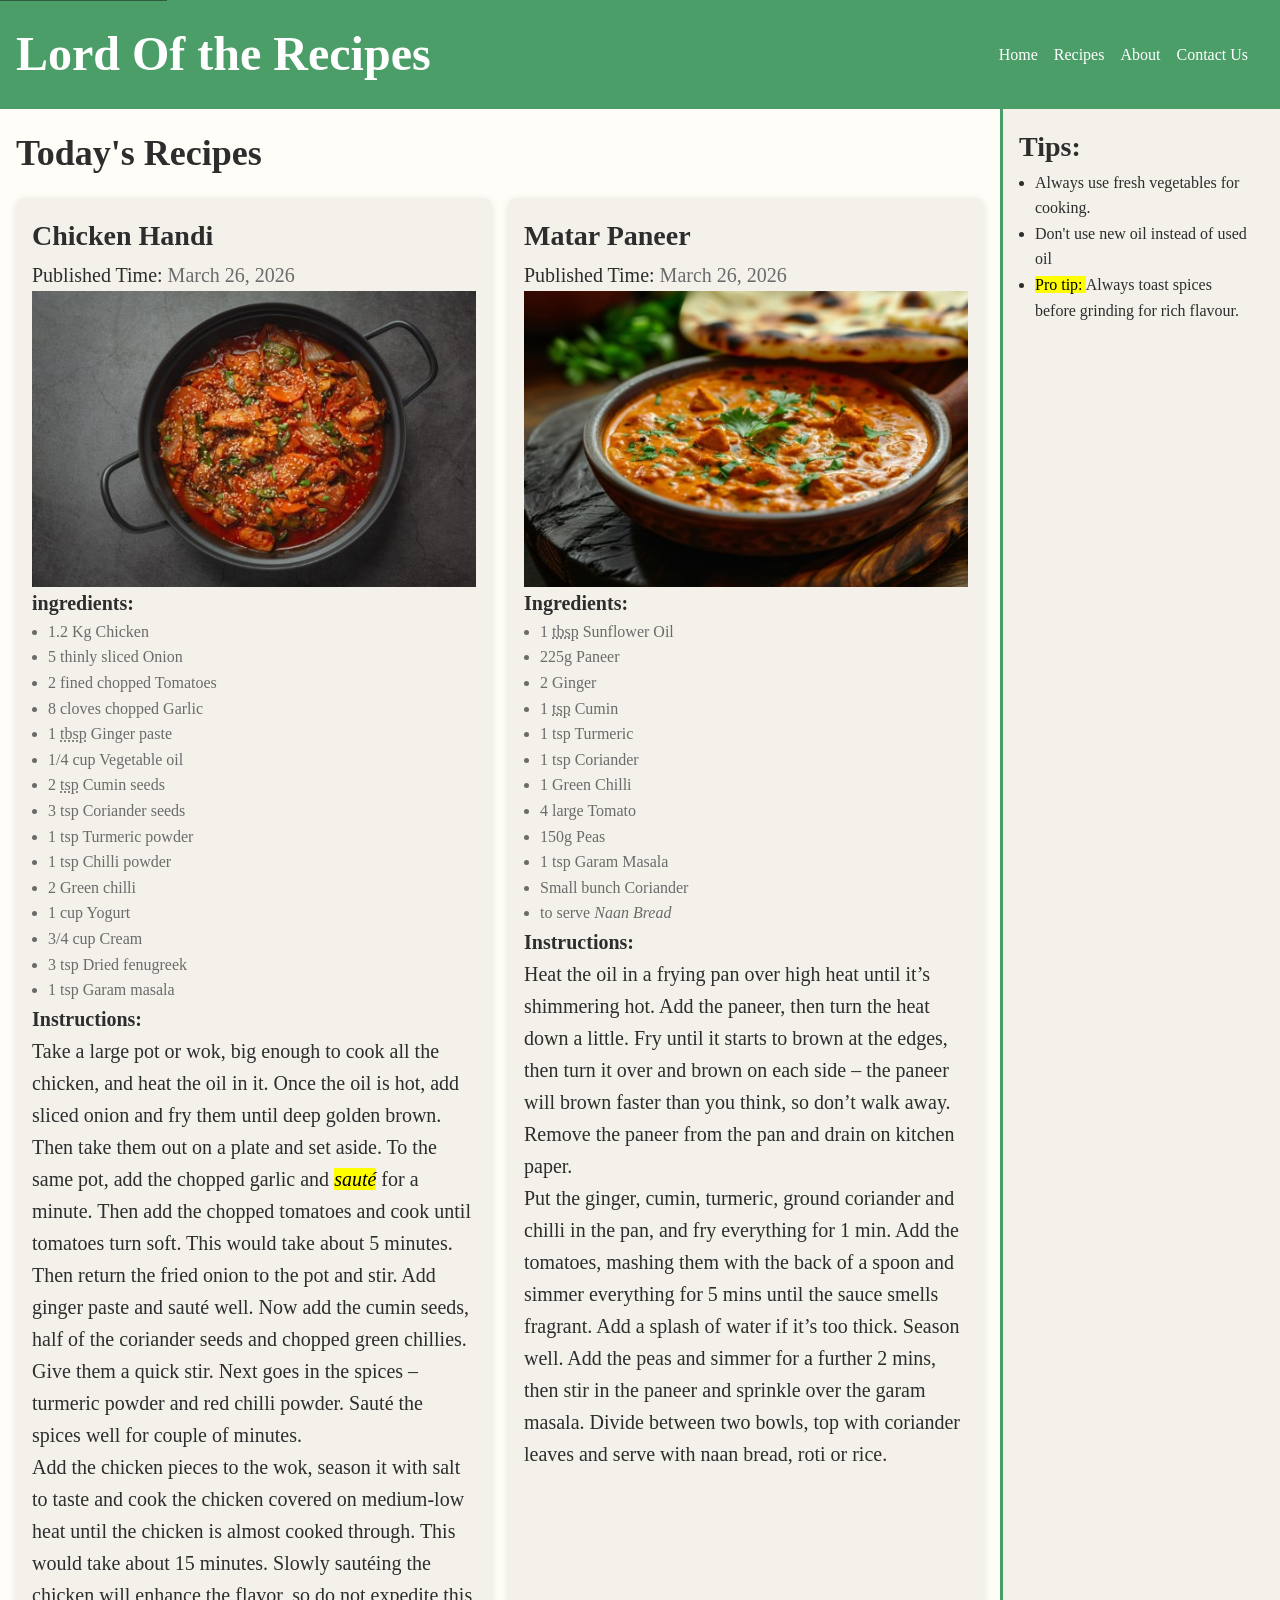
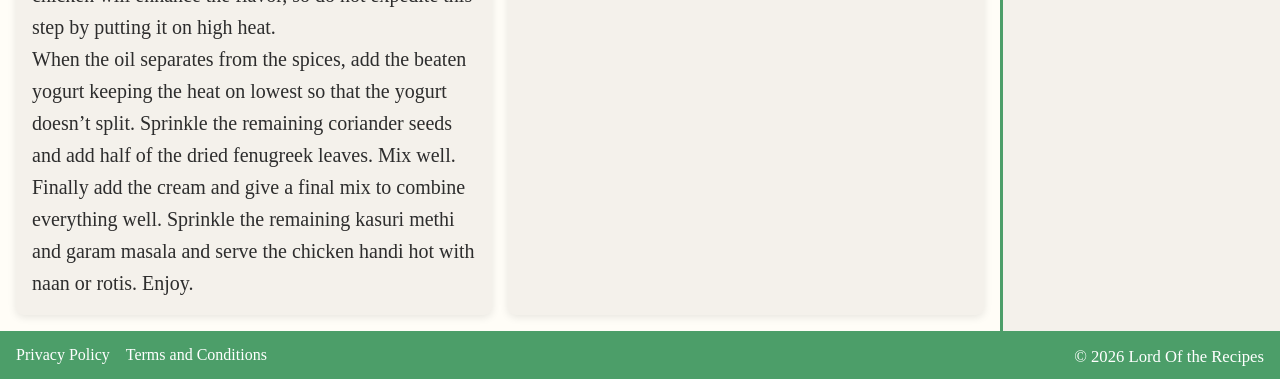
<file: index.html>
<!doctype html>
<html lang="en">
  <head>
    <meta charset="UTF-8" />
    <meta name="viewport" content="width=device-width, initial-scale=1.0" />
    <title>Lord of the Recipes</title>
    <!-- Link CSS File -->
    <link rel="stylesheet" href="style.css" />
  </head>
  <body>
    <!--Skip Link for Keyboard Users-->
    <a href="#main-content" class="skip-link">Skip to Main content</a>
    <div class="layout-wrapper">
      <!--Header Section-->
      <header>
        <h1>Lord Of the Recipes</h1>
        <!--Navigation Links-->
        <nav aria-label="Main navigation">
          <ul>
            <li><a href="/home.html">Home</a></li>
            <li><a href="/recipes.html">Recipes</a></li>
            <li><a href="/about.html">About</a></li>
            <li><a href="/contact.html">Contact Us</a></li>
          </ul>
        </nav>
      </header>
      <!--Main Content-->
      <main id="main-content" tabindex="-1">
        <!-- recipe section -->
        <section aria-labelledby="main-recipes">
          <h2 id="main-recipes">Today's Recipes</h2>
          <div class="recipe-card-grid">
            <article aria-labelledby="chicken-heading">
              <h3 id="chicken-heading">Chicken Handi</h3>
              <p>
                Published Time:
                <time datetime="2026-03-26">March 26, 2026</time>
              </p>
              <img
                src="images/chicken-handi.jpg"
                alt="A bowl of Chicken Handi garnished with cream and fresh coriander leaves"
              />
              <p><strong>ingredients: </strong></p>
              <ul class="ingredient-list">
                <li>1.2 Kg Chicken</li>
                <li>5 thinly sliced Onion</li>
                <li>2 fined chopped Tomatoes</li>
                <li>8 cloves chopped Garlic</li>
                <li>1 <abbr title="tablespoon">tbsp</abbr> Ginger paste</li>
                <li>1/4 cup Vegetable oil</li>
                <li>2 <abbr title="teaspoon">tsp</abbr> Cumin seeds</li>
                <li>3 tsp Coriander seeds</li>
                <li>1 tsp Turmeric powder</li>
                <li>1 tsp Chilli powder</li>
                <li>2 Green chilli</li>
                <li>1 cup Yogurt</li>
                <li>3/4 cup Cream</li>
                <li>3 tsp Dried fenugreek</li>
                <li>1 tsp Garam masala</li>
              </ul>
              <p><strong>Instructions: </strong></p>
              <p>
                Take a large pot or wok, big enough to cook all the chicken, and
                heat the oil in it. Once the oil is hot, add sliced onion and
                fry them until deep golden brown. Then take them out on a plate
                and set aside. To the same pot, add the chopped garlic and
                <mark><em>sauté</em></mark> for a minute. Then add the chopped
                tomatoes and cook until tomatoes turn soft. This would take
                about 5 minutes. Then return the fried onion to the pot and
                stir. Add ginger paste and sauté well. Now add the cumin seeds,
                half of the coriander seeds and chopped green chillies. Give
                them a quick stir. Next goes in the spices – turmeric powder and
                red chilli powder. Sauté the spices well for couple of minutes.
              </p>
              <p>
                Add the chicken pieces to the wok, season it with salt to taste
                and cook the chicken covered on medium-low heat until the
                chicken is almost cooked through. This would take about 15
                minutes. Slowly sautéing the chicken will enhance the flavor, so
                do not expedite this step by putting it on high heat.
              </p>
              <p>
                When the oil separates from the spices, add the beaten yogurt
                keeping the heat on lowest so that the yogurt doesn’t split.
                Sprinkle the remaining coriander seeds and add half of the dried
                fenugreek leaves. Mix well. Finally add the cream and give a
                final mix to combine everything well. Sprinkle the remaining
                kasuri methi and garam masala and serve the chicken handi hot
                with naan or rotis. Enjoy.
              </p>
            </article>
            <article aria-labelledby="paneer-heading">
              <h3 id="paneer-heading">Matar Paneer</h3>
              <p>
                Published Time:
                <time datetime="2026-03-26">March 26, 2026</time>
              </p>
              <img
                src="images/matar-paneer.jpg"
                alt="A bowl of Matar Paneer garnished with fresh coriander leaves"
              />
              <p><strong>Ingredients: </strong></p>
              <ul class="ingredient-list">
                <li>1 <abbr title="tablespoon">tbsp</abbr> Sunflower Oil</li>
                <li>225g Paneer</li>
                <li>2 Ginger</li>
                <li>1 <abbr title="teaspoon">tsp</abbr> Cumin</li>
                <li>1 tsp Turmeric</li>
                <li>1 tsp Coriander</li>
                <li>1 Green Chilli</li>
                <li>4 large Tomato</li>
                <li>150g Peas</li>
                <li>1 tsp Garam Masala</li>
                <li>Small bunch Coriander</li>
                <li>to serve <em>Naan Bread</em></li>
              </ul>
              <p><strong>Instructions: </strong></p>
              <p>
                Heat the oil in a frying pan over high heat until it’s
                shimmering hot. Add the paneer, then turn the heat down a
                little. Fry until it starts to brown at the edges, then turn it
                over and brown on each side – the paneer will brown faster than
                you think, so don’t walk away. Remove the paneer from the pan
                and drain on kitchen paper.
              </p>
              <p>
                Put the ginger, cumin, turmeric, ground coriander and chilli in
                the pan, and fry everything for 1 min. Add the tomatoes, mashing
                them with the back of a spoon and simmer everything for 5 mins
                until the sauce smells fragrant. Add a splash of water if it’s
                too thick. Season well. Add the peas and simmer for a further 2
                mins, then stir in the paneer and sprinkle over the garam
                masala. Divide between two bowls, top with coriander leaves and
                serve with naan bread, roti or rice.
              </p>
            </article>
          </div>
        </section>
      </main>
      <!-- Complimentry Information -->
      <aside aria-label="Cooking tips">
        <h3>Tips:</h3>
        <ul class="info-list">
          <li>Always use fresh vegetables for cooking.</li>
          <li>Don't use new oil instead of used oil</li>
          <li>
            <mark>Pro tip: </mark>Always toast spices before grinding for rich
            flavour.
          </li>
        </ul>
      </aside>
      <!--Footer Section-->
      <footer>
        <nav aria-label="Footer navigation">
          <ul>
            <li><a href="/privacy-policy.html">Privacy Policy</a></li>
            <li><a href="/terms-conditions.html">Terms and Conditions</a></li>
          </ul>
        </nav>
        <p><small>&copy; 2026 Lord Of the Recipes</small></p>
      </footer>
    </div>
  </body>
</html>
</file>
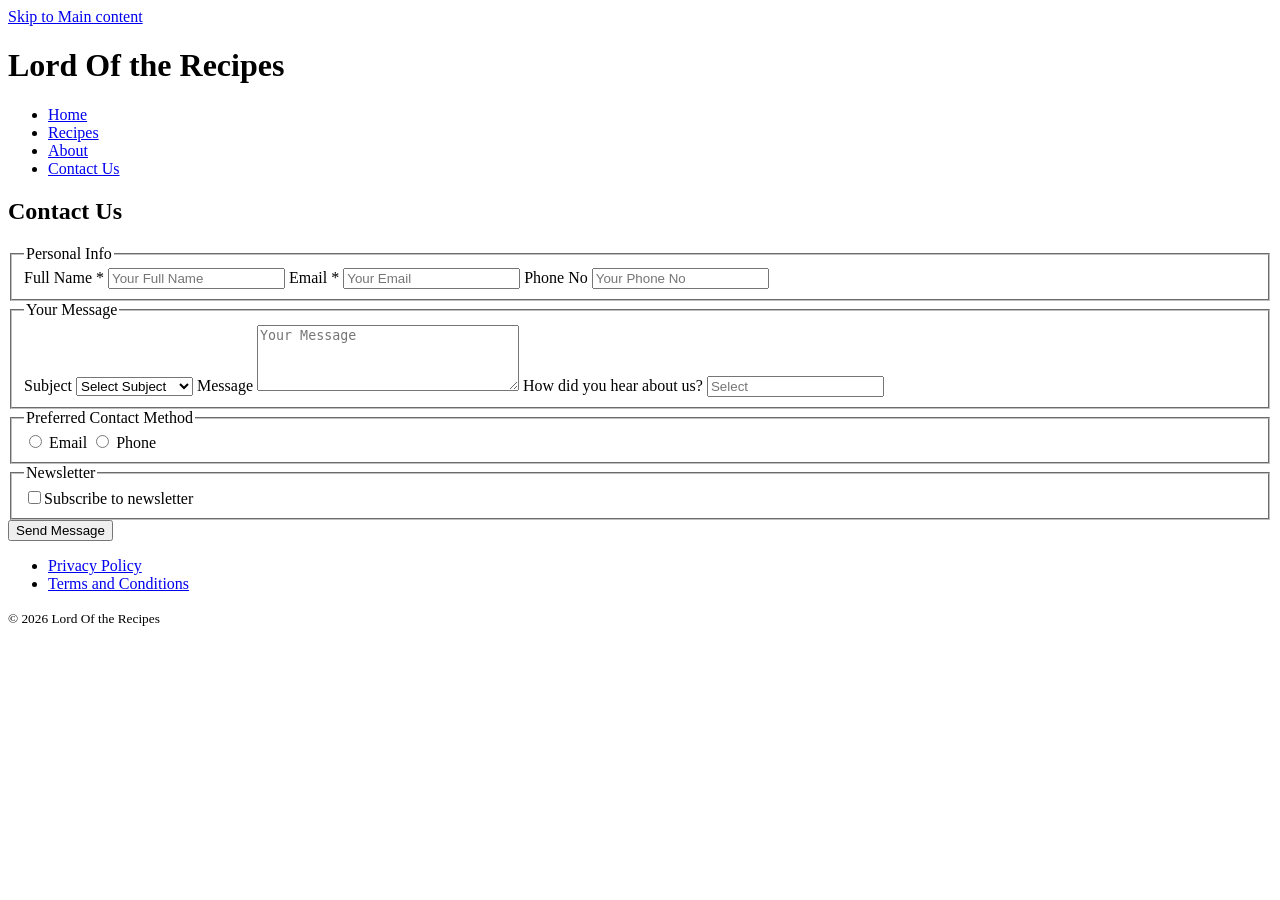
<file: contact.html>
<!DOCTYPE html>
<html lang="en">
<head>
  <meta charset="UTF-8">
  <meta name="viewport" content="width=device-width, initial-scale=1">
  <title>Contact Us</title>
</head>
<body>
  <!--Skip Link for Keyboard Users-->
    <a href="#main-content" class="skip-link">Skip to Main content</a>
    
    <!--Header Section-->
    <header>
        <h1>Lord Of the Recipes</h1>
        <!--Navigation Links-->
        <nav aria-label="Main navigation">
            <ul>
                <li><a href="/home.html">Home</a></li>
                <li><a href="/recipes.html">Recipes</a></li>
                <li><a href="/about.html">About</a></li>
                <li><a href="/contact.html">Contact Us</a></li>
            </ul>
        </nav>
    </header>
    <!--Main Content-->
    <main id="main-content" tabindex="-1">
        <!--Tab to edit-->
        <section aria-labelledby="contact-us">
            <h2 id="contact-us">Contact Us</h2>
            <form action="/contact" method="POST">
                <!-- Personal Info -->
                <fieldset>
                    <legend>Personal Info</legend>
                    <label for="fullname">Full Name <span aria-hidden="true">*</span></label>
                    <input type="text" name="fullname" id="fullname" required aria-required="true" placeholder="Your Full Name" autocomplete="name">
                    <label for="email">Email <span aria-hidden="true">*</span></label>
                    <input type="email" name="email" id="email" required aria-required="true" placeholder="Your Email" autocomplete="email">
                    <label for="phoneno">Phone No</label>
                    <input type="tel" name="phoneno" id="phoneno" placeholder="Your Phone No" autocomplete="tel">
                </fieldset>
                <!-- Your Message -->
                <fieldset>
                    <legend>Your Message</legend>
                    <label for="subject">Subject</label>
                    <select name="subject" id="subject">
                        <option value="">Select Subject</option>
                        <option value="general">General</option>
                        <option value="recipe-request">Recipe Request</option>
                        <option value="feedback">Feedback</option>
                        <option value="report-issue">Report Issue</option>
                    </select>
                    <label for="message">Message</label>
                    <textarea name="message" id="message" cols="30" rows="4" required aria-required="true" minlength="20" placeholder="Your Message"></textarea>
                    <label for="reference">How did you hear about us?</label>
                    <input type="text" name="reference" id="reference" list="reference-list" placeholder="Select">
                    <datalist id="reference-list">
                        <option value="Facebook">Facebook</option>
                        <option value="Reference Link">Reference Link</option>
                        <option value="Surfing the Internet">Surfing the Internet</option>
                        <option value="Others">Others</option>
                    </datalist>
                </fieldset>
                <!-- Contact Preferences-->
                <fieldset>
                    <legend>Preferred Contact Method</legend>
                    <!-- radio buttons to chose contact method -->
                    <label><input type="radio" name="contact-method" value="contact-email" /> Email</label>
                    <label><input type="radio" name="contact-method" value="contact-phone" /> Phone</label>
                </fieldset>
                <!-- Newsletter Subscription  -->
                <fieldset>
                    <legend>Newsletter</legend>
                    <label><input type="checkbox" name="newsletter" value="subscribe">Subscribe to newsletter</label>
                </fieldset>
                <button type="submit">Send Message</button>
            </form>
        </section>
    </main>
    <!--Footer Section-->
    <footer>
        <nav aria-label="Footer navigation">
            <ul>
                <li><a href="/privacy-policy.html">Privacy Policy</a></li>
                <li><a href="/terms-conditions.html">Terms and Conditions</a></li>
            </ul>
        </nav>
        <p><small>&copy; 2026 Lord Of the Recipes</small></p>
    </footer>
</body>
</html>
</file>
<file: style.css>
/* === Pre-designed Tokens === */
:root {
  /* Colours */
  --color-primary: #4c9e69;
  --color-bg: #fffdf7;
  --color-card-bg: #f4f1eb;
  --color-text: #2d2d2d;
  --color-text-muted: #6b6b6b;
  --color-white: #fff;
  --color-black: #000;
  --color-link: #fff;
  --color-link-default: #1a0dab;
  /* Typography */
  --font-family-base: Georgia, serif;
  --line-height-base: 1.6;
  /* Spacing */
  --spacing-s: 0.5rem;
  --spacing-m: 1rem;
  --spacing-l: 1.5rem;
  /* Layout  */
  --max-width: 1440px;
  --aside-width: 280px;
  --radius-m: 8px;
  --shadow-card: 0 2px 8px rgba(0, 0, 0, 0.1);
  --shadow-card-hover: 0 4px 16px rgba(0, 0, 0, 0.2);
  /* Transition */
  --transition: 300ms ease;
}
/* === Dark Mode Tokens === */
@media (prefers-color-scheme: dark) {
  :root {
    --color-bg: #1e1e1e;
    --color-card-bg: #2a2a2a;
    --color-text: #e8e8e8;
    --color-text-muted: #aaaaaa;
    --color-link: #90cdf4;
  }
}

/* === Mobile First Layout === */
*,
*::before,
*::after {
  box-sizing: border-box;
  margin: 0;
  padding: 0;
}
/* == Body == */
body {
  font-family: var(--font-family-base);
  line-height: var(--line-height-base);
  color: var(--color-text);
  background-color: var(--color-bg);
}
/* == skip link feature == */
.skip-link {
  position: absolute;
  left: 0;
  background: var(--color-black);
  color: var(--color-white);
  padding: var(--spacing-s) var(--spacing-m);
  z-index: 100;
  transform: translateY(-100%);
  transition: transform 200ms ease;
}
/* == skip link on focus == */
.skip-link:focus {
  transform: translateY(0);
}

/* == Page Grid == */
.layout-wrapper {
  display: grid;
  grid-template-columns: 1fr;
  grid-template-rows: auto 1fr auto auto;
  grid-template-areas:
    'header'
    'main'
    'aside'
    'footer';
  min-height: 100vh;
  max-width: var(--max-width);
  margin: 0 auto;
}
/* Header */
header {
  grid-area: header;
  display: flex;
  flex-direction: column;
  justify-content: space-between;
  align-items: center;
  gap: var(--spacing-s);
  padding: var(--spacing-m) var(--spacing-l);
  background-color: var(--color-primary);
  color: var(--color-white);
}
/* Header nav links */
header nav ul {
  display: flex;
  justify-content: space-evenly;
  align-items: center;
  flex-wrap: wrap;
  gap: var(--spacing-m);
  padding: 0 var(--spacing-m);
  list-style: none;
}
header nav ul a {
  color: var(--color-link, var(--color-link-default));
  text-decoration: none;
  border-bottom: 2px solid transparent;
  transition: border-bottom 200ms ease-out;
}
header nav ul a:hover {
  border-bottom: 2px solid currentColor;
  padding-bottom: 1px;
}
/* Main Content */
main {
  grid-area: main;
  padding: var(--spacing-m);
}
section {
  display: flex;
  flex-direction: column;
  gap: var(--spacing-m);
}
/* Recipe Cards */
.recipe-card-grid {
  display: grid;
  grid-template-columns: 1fr;
  gap: var(--spacing-m);
}
.ingredient-list,
.info-list {
  margin: 0 var(--spacing-m);
}
time,
.ingredient-list {
  color: var(--color-text-muted);
}
/* Article cards */
@keyframes fadeIn {
  from {
    opacity: 0;
    transform: translateY(24px);
  }
  to {
    opacity: 1;
    transform: translateY(0);
  }
}
.recipe-card-grid article {
  background-color: var(--color-card-bg);
  border-radius: var(--radius-m);
  box-shadow: var(--shadow-card);
  opacity: 0;
  transition:
    transform var(--transition),
    box-shadow var(--transition);
  padding: var(--spacing-m);
  animation: fadeIn 500ms ease-out forwards;
}
.recipe-card-grid article:nth-child(2) {
  animation-delay: 150ms;
}
.recipe-card-grid article:hover {
  box-shadow: var(--shadow-card-hover);
  transform: translateY(-4px);
}
img {
  max-width: 100%;
  display: block;
  height: auto;
}
/* Resizable headings and paragraph */
h1 {
  font-size: clamp(1.5rem, 4vw, 3rem);
}
h2 {
  font-size: clamp(1.35rem, 3vw, 2.25rem);
}
h3 {
  font-size: clamp(1.15rem, 2.5vw, 1.75rem);
}
p {
  font-size: clamp(1rem, 2vw, 1.25rem);
  line-height: var(--line-height-base);
}
/* Side Info */
@keyframes slideInFromRight {
  from {
    opacity: 0;
    transform: translateX(40px);
  }
  to {
    opacity: 1;
    transform: translateX(0);
  }
}
aside {
  grid-area: aside;
  background-color: var(--color-card-bg);
  border-left: 3px solid var(--color-primary);
  padding: var(--spacing-m);
  animation: slideInFromRight 400ms ease-out forwards;
}
/* Footer */
footer {
  grid-area: footer;
  display: flex;
  flex-direction: column;
  justify-content: space-between;
  align-items: center;
  gap: var(--spacing-s);
  padding: var(--spacing-s) 0;
  background-color: var(--color-primary);
  color: var(--color-white);
}
/* Fooetr navigation Links */
footer nav ul {
  list-style: none;
  display: flex;
  flex-wrap: wrap;
  padding: 0;
  gap: var(--spacing-m);
}
footer nav ul a {
  text-decoration: none;
  color: var(--color-link, var(--color-link-default));
  border-bottom: 2px solid transparent;
  transition: border-bottom 400ms ease;
}
footer nav ul a:hover {
  border-bottom: 2px solid currentColor;
  padding-bottom: 1px;
}

/* === Tablet Layout(768px+ breakpoint) === */
@media (min-width: 768px) {
  header {
    flex-direction: row;
    justify-content: space-between;
    padding: var(--spacing-m);
  }
  .recipe-card-grid {
    grid-template-columns: repeat(2, 1fr);
  }
  footer {
    flex-direction: row;
    padding: var(--spacing-s) var(--spacing-m);
  }
}

/* === Desktop Layout(1024px+ breakpoint) === */
@media (min-width: 1024px) {
  .layout-wrapper {
    grid-template-columns: 1fr var(--aside-width);
    grid-template-rows: auto 1fr auto;
    grid-template-areas:
      'header header'
      'main aside'
      'footer footer';
  }
  .recipe-card-grid {
    grid-template-columns: repeat(auto-fit, minmax(300px, 1fr));
  }
}

/* == Accessibility == */
/* Motion Preferences */
@media (prefers-reduced-motion: reduce) {
  *,
  *::after,
  *::before {
    animation-duration: 0.01ms !important;
    animation-iteration-count: 1 !important;
    transition-duration: 0.01ms !important;
  }
}

/* Larger tap targets on touch screen devices */
@media (pointer: coarse) {
  button,
  a {
    min-height: 44px;
    min-width: 44px;
  }
}
</file>
